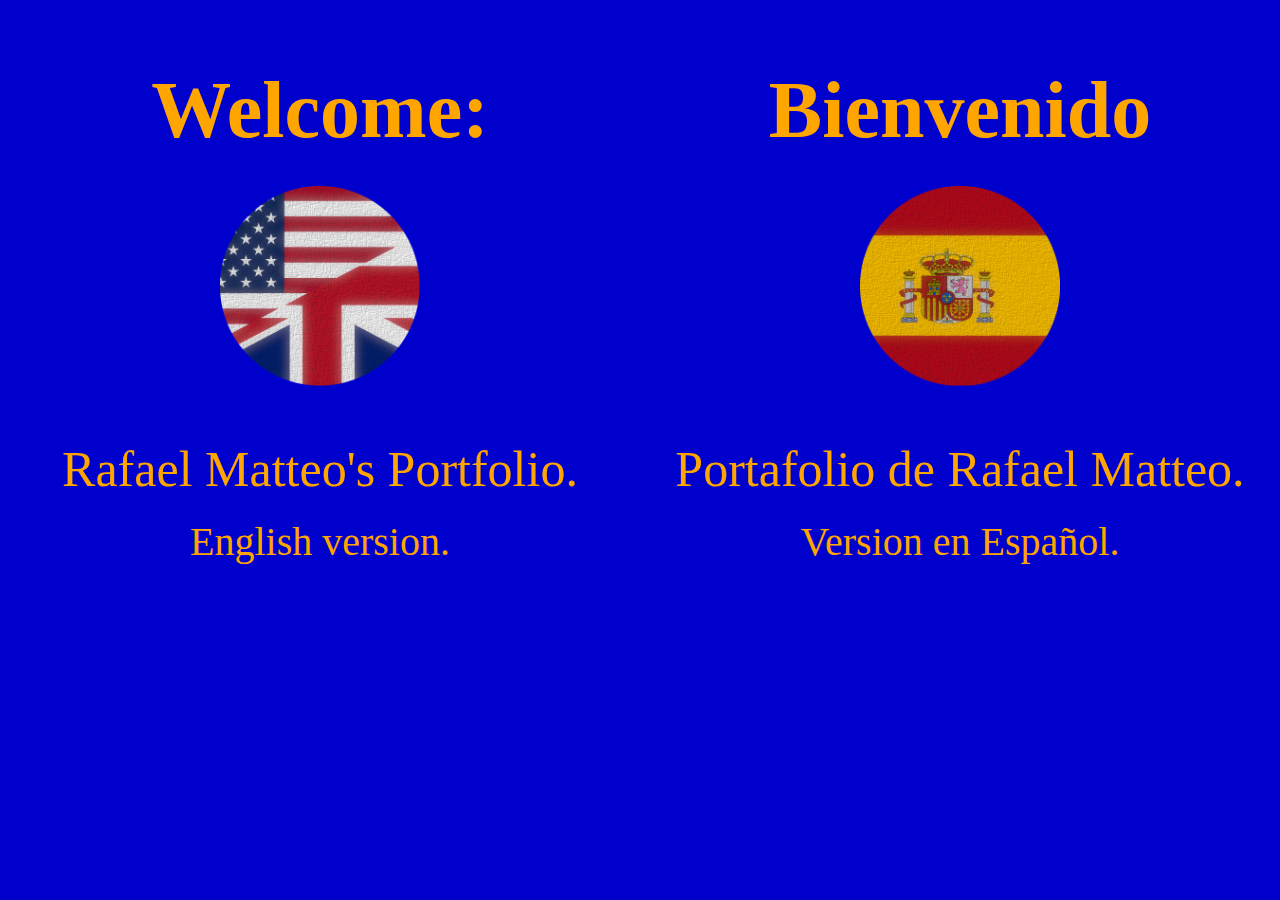
<file: index.html>
<!DOCTYPE HTML>
<html lang="eng">
    <head>
        <meta charset="UTF-8">
        <meta name="viewport" content="width=device-width, initial-scale=1.0">
        <title>
            Rafael Matteo Mourigan Portfolio.
        </title>
        <script src="./javascript/scripts.js"></script>
        <link rel="stylesheet" type="text/css" href="./css/styles.css">
    </head>
  
    <body>
        <div class="container">
            <!-- English version-->
            <div class="column">
                <a href="#" class="btn" onclick="cargarOtraPagina('./folder_english/index.html')">
                    <p id="title">
                        Welcome:
                    </p>
                    <img id="image" src="./images/english.png" alt="United Kingdom and United States flags">
                    <p id="name">
                        Rafael Matteo's Portfolio.
                    </p>
                    <p id="text">
                        English version.
                    </p>
                </a>
            </div>

            <!-- Spanish version-->
            <div class="column">
                <a href="#" class="btn" onclick="cargarOtraPagina('./folder_spanish/index.html')">
                    <p id="title">
                        Bienvenido
                    </p>
                    <img id="image" src="./images/spanish.png" alt="Bandera de España">
                    <p id="name">
                        Portafolio de Rafael Matteo.
                    </p>
                    <p id="text">
                        Version en Español.
                    </p>
                </a>
            </div>
        </div>
    </body>
</html>
</file>
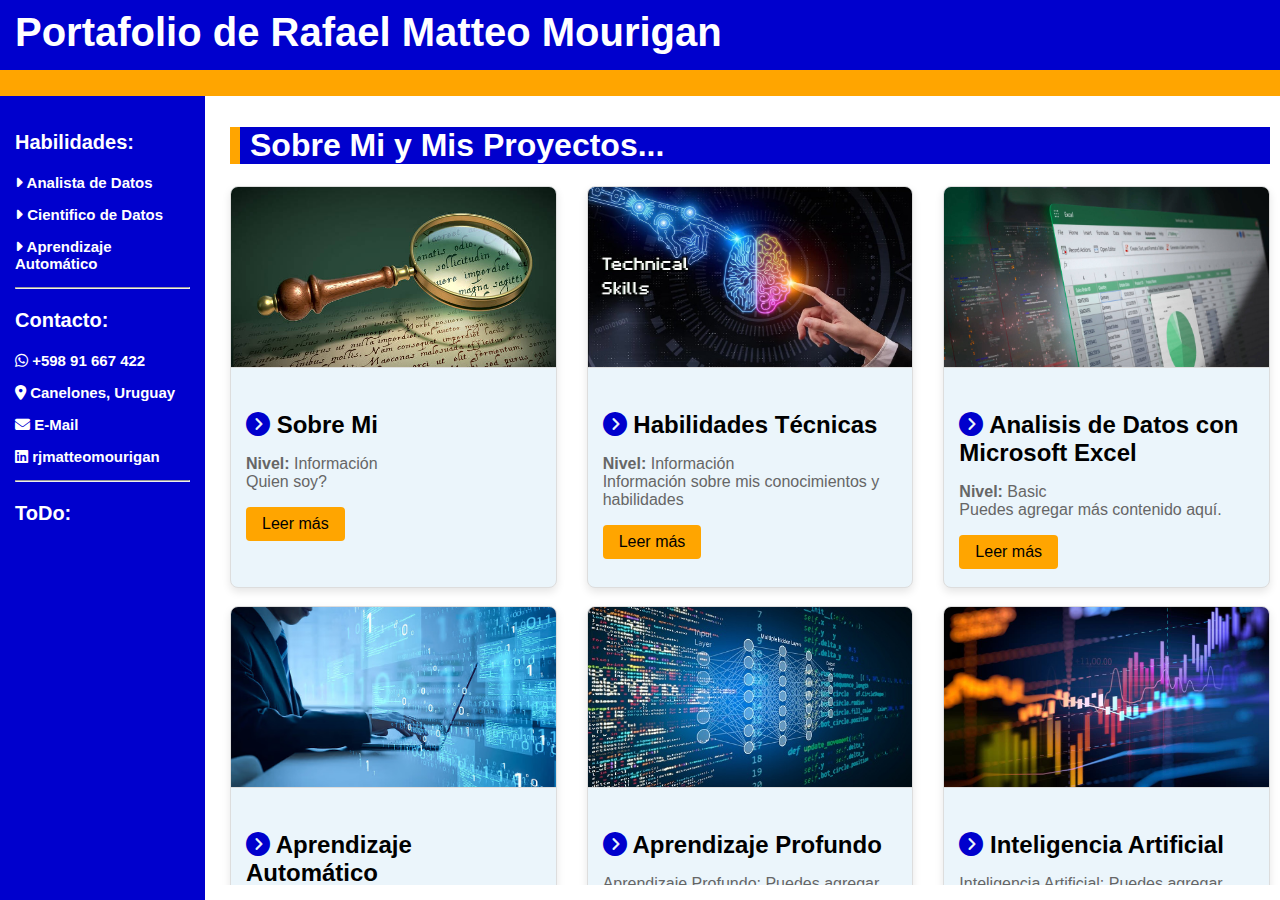
<file: folder_spanish/index.html>
<!DOCTYPE HTML>
<html lang="eng">
  <head>
    <meta charset="UTF-8">
    <meta name="viewport" content="width=device-width, initial-scale=1.0">
    <title>
      Rafael Matteo Mourigan Portfolio.
    </title>
    <script src="../javascript/scripts_inside.js"></script>
    <link rel="stylesheet" type="text/css" href="../css/styles_inside.css">
    <link href="../icons/css/all.min.css" rel="stylesheet">
    <link href="../icons/css/fontawesome.min.css" rel="stylesheet">
    <!-- <link rel="icon"  type="image/png" href="./icons/wp.png"> -->
  </head>
  
  <body onload="cargarOtraPagina('principal.html')">

    <header id="header">
        Portafolio de Rafael Matteo Mourigan
    </header>
    
    <nav id="nav"></nav>

    <aside id="aside">

      <!-- Skills Section -->

      <p id="titulo-aside"> Habilidades: </p>
      
      <p id="p-aside">
        <i class="fa-solid fa-caret-right"></i> Analista de Datos
      </p>
      <p id="p-aside">
        <i class="fa-solid fa-caret-right"></i> Cientifico de Datos
      </p>
      <p id="p-aside">
        <i class="fa-solid fa-caret-right"></i> Aprendizaje Automático
      </p>

      <hr> <!-- Section Separator -->

      <!-- Contact Section -->

      <p id="titulo-aside"> Contacto: </p>
      
      <p id="p-aside">
        <i class="fa-brands fa-whatsapp"></i> +598 91 667 422
      </p>

      <p id="p-aside">
        <i class="fa-solid fa-location-dot"></i> Canelones, Uruguay
      </p>

      <p id="p-aside">
        <i class="fa-solid fa-envelope"></i> E-Mail
      </p>

      <p id="p-aside">
        <i class="fa-brands fa-linkedin"></i> rjmatteomourigan
      </p>

      <hr> <!-- Section Separator -->

      <!-- TODO Section -->

      <p id="titulo-aside"> ToDo: </p>
      
    </aside>

    <main id="main"></main>

  </body>
</html>
</file>
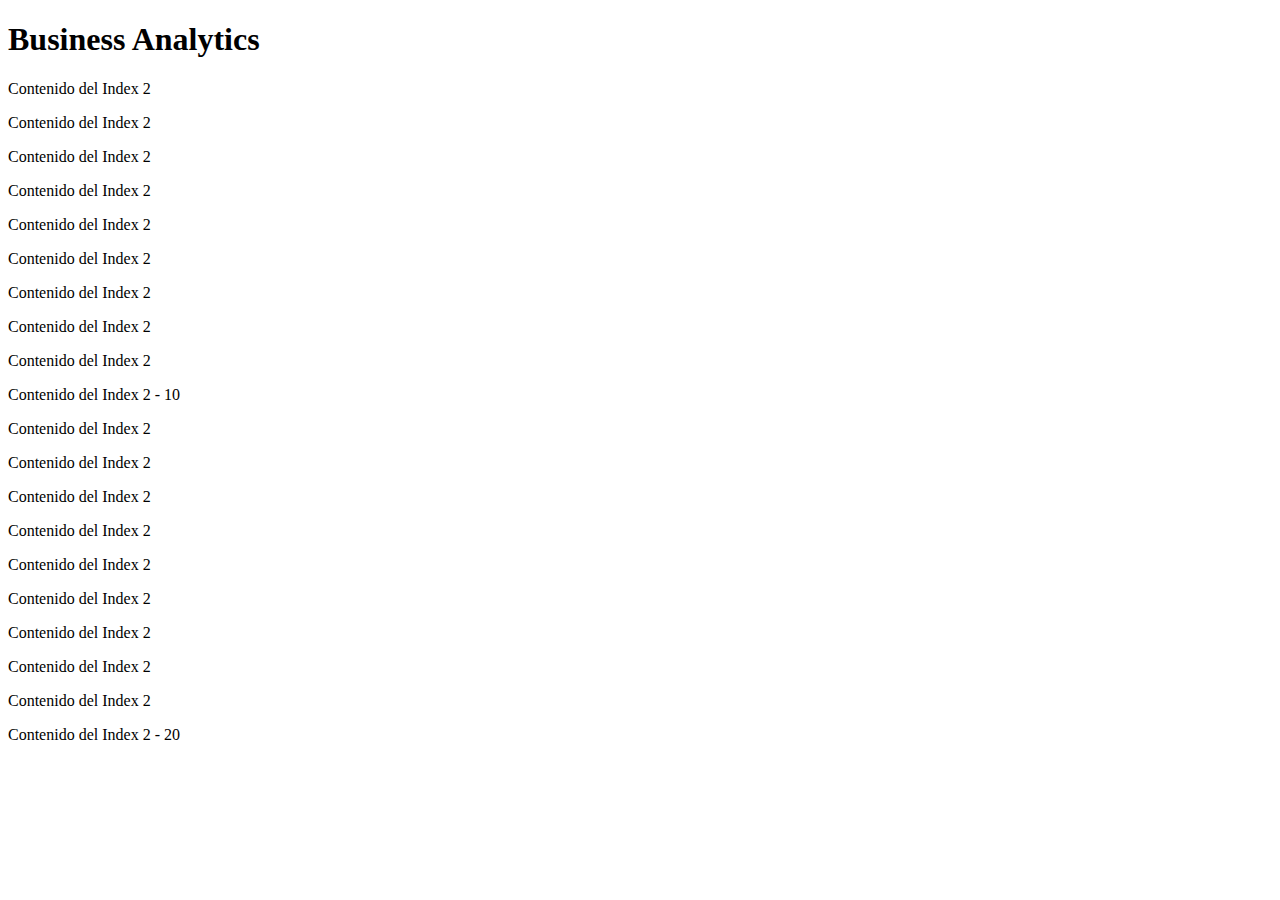
<file: business_analytics.html>
<!DOCTYPE html>
<html lang="es">
    <head>
        <meta charset="UTF-8">
        <meta name="viewport" content="width=device-width, initial-scale=1.0">
        <title> </title>

    </head>
    <body>
      <h1>Business Analytics</h1>
      
        <p>Contenido del Index 2</p>
        <p>Contenido del Index 2</p>
        <p>Contenido del Index 2</p>
        <p>Contenido del Index 2</p>
        <p>Contenido del Index 2</p>
        <p>Contenido del Index 2</p>
        <p>Contenido del Index 2</p>
        <p>Contenido del Index 2</p>
        <p>Contenido del Index 2</p>
        <p>Contenido del Index 2 - 10</p>
        <p>Contenido del Index 2</p>
        <p>Contenido del Index 2</p>
        <p>Contenido del Index 2</p>
        <p>Contenido del Index 2</p>
        <p>Contenido del Index 2</p>
        <p>Contenido del Index 2</p>
        <p>Contenido del Index 2</p>
        <p>Contenido del Index 2</p>
        <p>Contenido del Index 2</p>
        <p>Contenido del Index 2 - 20</p>

    </body>
</html>
</file>
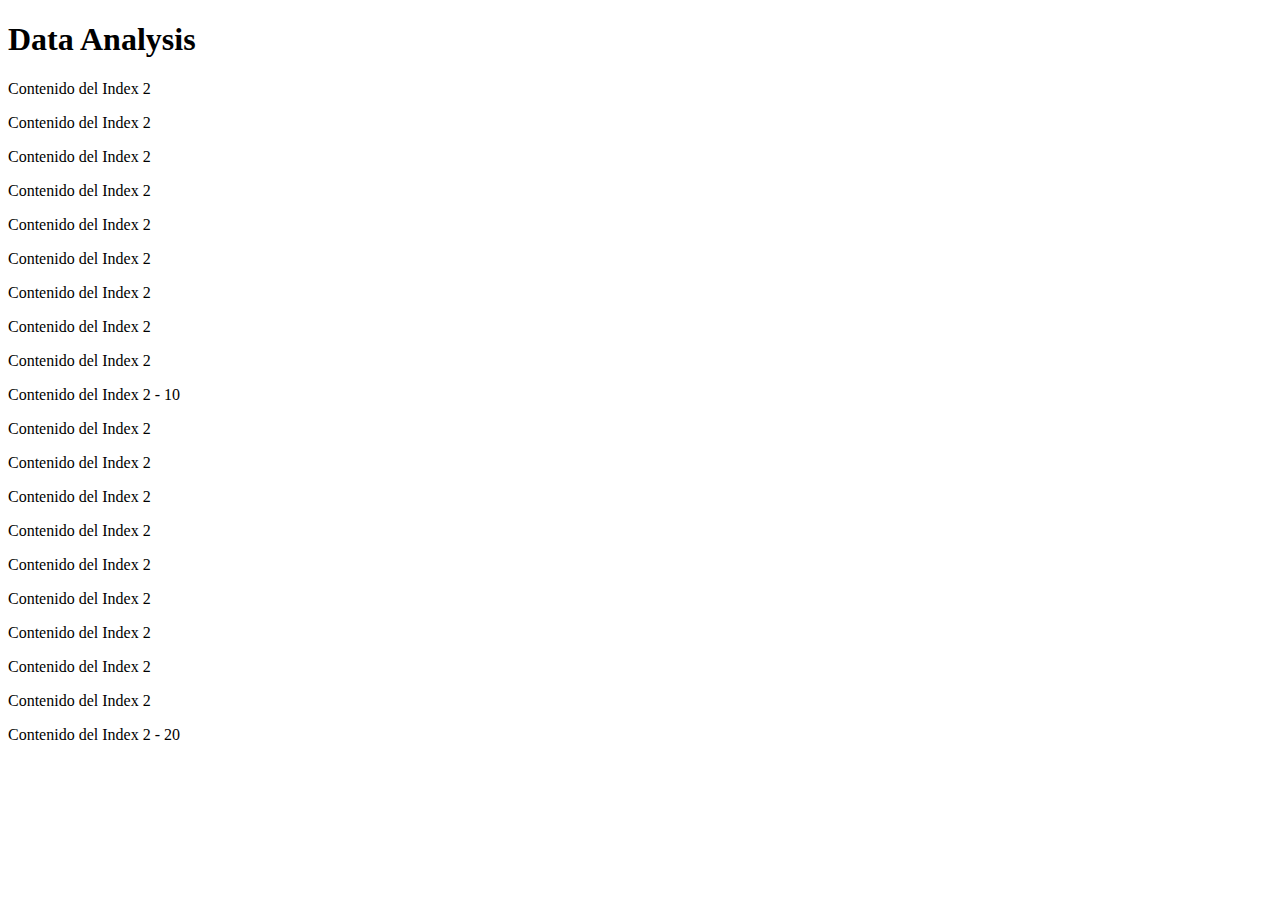
<file: data_analysis.html>
<!DOCTYPE html>
<html lang="es">
    <head>
        <meta charset="UTF-8">
        <meta name="viewport" content="width=device-width, initial-scale=1.0">
        <title> </title>

    </head>
    <body>
      <h1>Data Analysis</h1>
      
        <p>Contenido del Index 2</p>
        <p>Contenido del Index 2</p>
        <p>Contenido del Index 2</p>
        <p>Contenido del Index 2</p>
        <p>Contenido del Index 2</p>
        <p>Contenido del Index 2</p>
        <p>Contenido del Index 2</p>
        <p>Contenido del Index 2</p>
        <p>Contenido del Index 2</p>
        <p>Contenido del Index 2 - 10</p>
        <p>Contenido del Index 2</p>
        <p>Contenido del Index 2</p>
        <p>Contenido del Index 2</p>
        <p>Contenido del Index 2</p>
        <p>Contenido del Index 2</p>
        <p>Contenido del Index 2</p>
        <p>Contenido del Index 2</p>
        <p>Contenido del Index 2</p>
        <p>Contenido del Index 2</p>
        <p>Contenido del Index 2 - 20</p>

    </body>
</html>
</file>
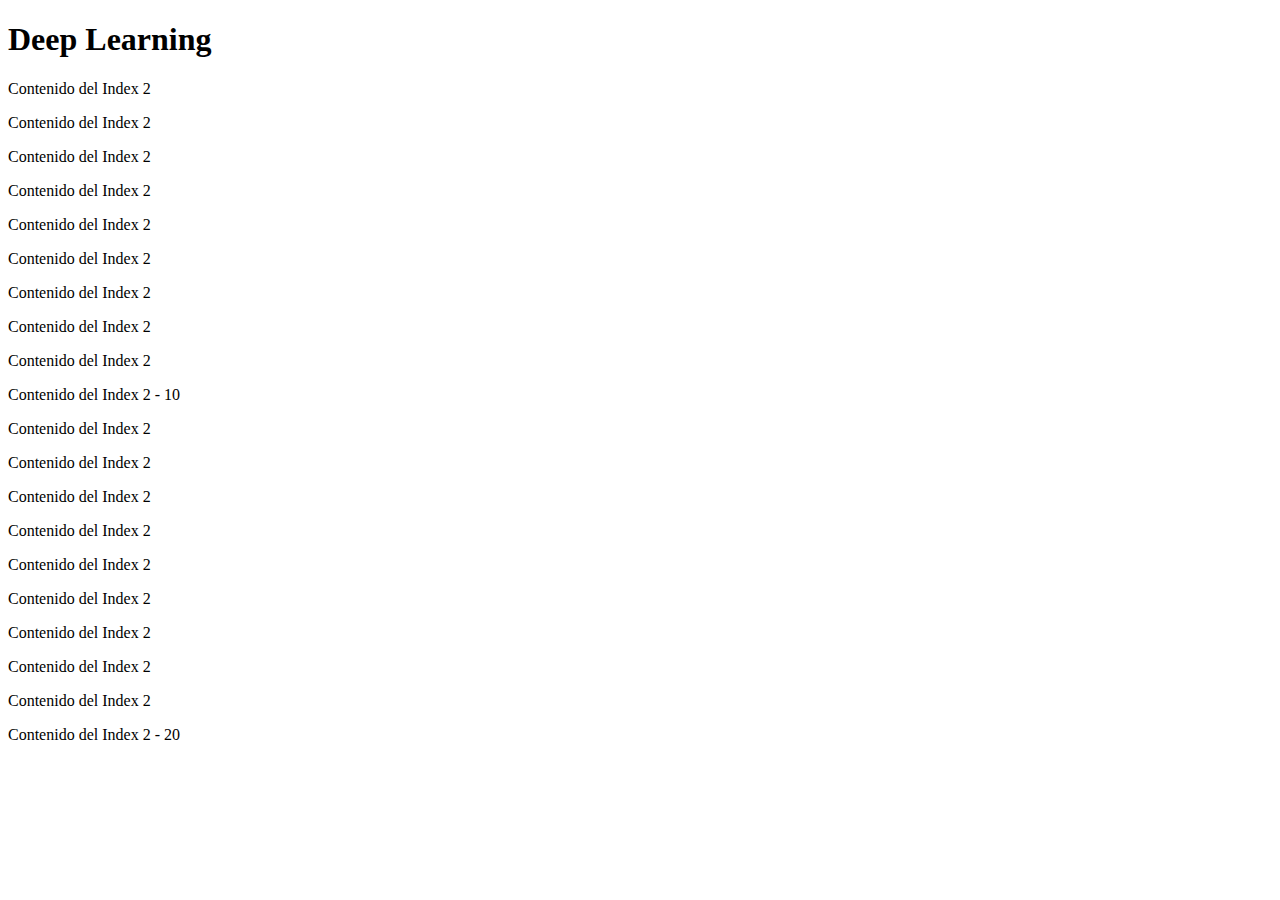
<file: deep_learning.html>
<!DOCTYPE html>
<html lang="es">
    <head>
        <meta charset="UTF-8">
        <meta name="viewport" content="width=device-width, initial-scale=1.0">
        <title> </title>

    </head>
    <body>
      <h1>Deep Learning</h1>
      
        <p>Contenido del Index 2</p>
        <p>Contenido del Index 2</p>
        <p>Contenido del Index 2</p>
        <p>Contenido del Index 2</p>
        <p>Contenido del Index 2</p>
        <p>Contenido del Index 2</p>
        <p>Contenido del Index 2</p>
        <p>Contenido del Index 2</p>
        <p>Contenido del Index 2</p>
        <p>Contenido del Index 2 - 10</p>
        <p>Contenido del Index 2</p>
        <p>Contenido del Index 2</p>
        <p>Contenido del Index 2</p>
        <p>Contenido del Index 2</p>
        <p>Contenido del Index 2</p>
        <p>Contenido del Index 2</p>
        <p>Contenido del Index 2</p>
        <p>Contenido del Index 2</p>
        <p>Contenido del Index 2</p>
        <p>Contenido del Index 2 - 20</p>

    </body>
</html>
</file>
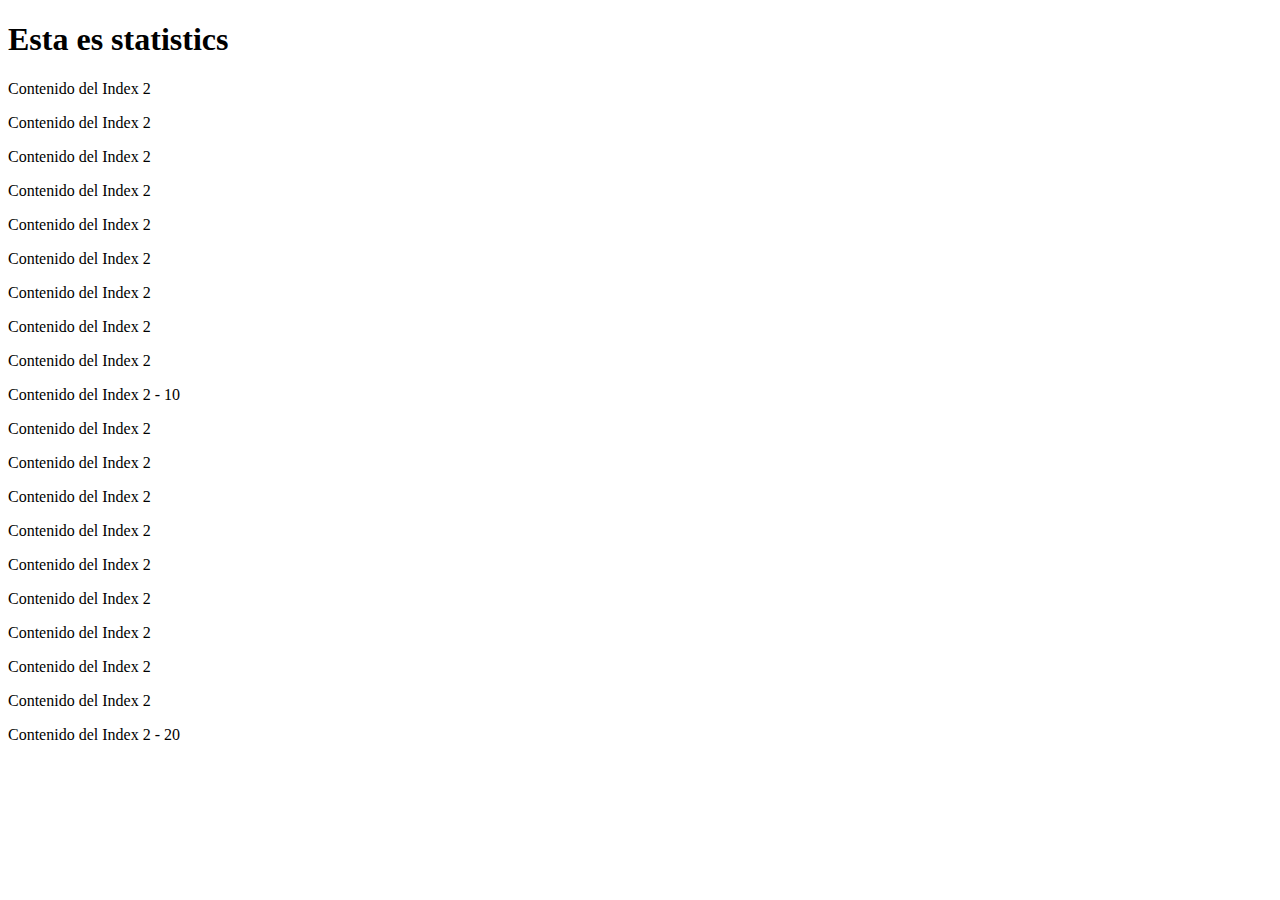
<file: statistics.html>
<!DOCTYPE html>
<html lang="es">
    <head>
        <meta charset="UTF-8">
        <meta name="viewport" content="width=device-width, initial-scale=1.0">
        <title> </title>

    </head>
    <body>
      <h1>Esta es statistics</h1>
        <p>Contenido del Index 2</p>
        <p>Contenido del Index 2</p>
        <p>Contenido del Index 2</p>
        <p>Contenido del Index 2</p>
        <p>Contenido del Index 2</p>
        <p>Contenido del Index 2</p>
        <p>Contenido del Index 2</p>
        <p>Contenido del Index 2</p>
        <p>Contenido del Index 2</p>
        <p>Contenido del Index 2 - 10</p>
        <p>Contenido del Index 2</p>
        <p>Contenido del Index 2</p>
        <p>Contenido del Index 2</p>
        <p>Contenido del Index 2</p>
        <p>Contenido del Index 2</p>
        <p>Contenido del Index 2</p>
        <p>Contenido del Index 2</p>
        <p>Contenido del Index 2</p>
        <p>Contenido del Index 2</p>
        <p>Contenido del Index 2 - 20</p>

    </body>
</html>
</file>
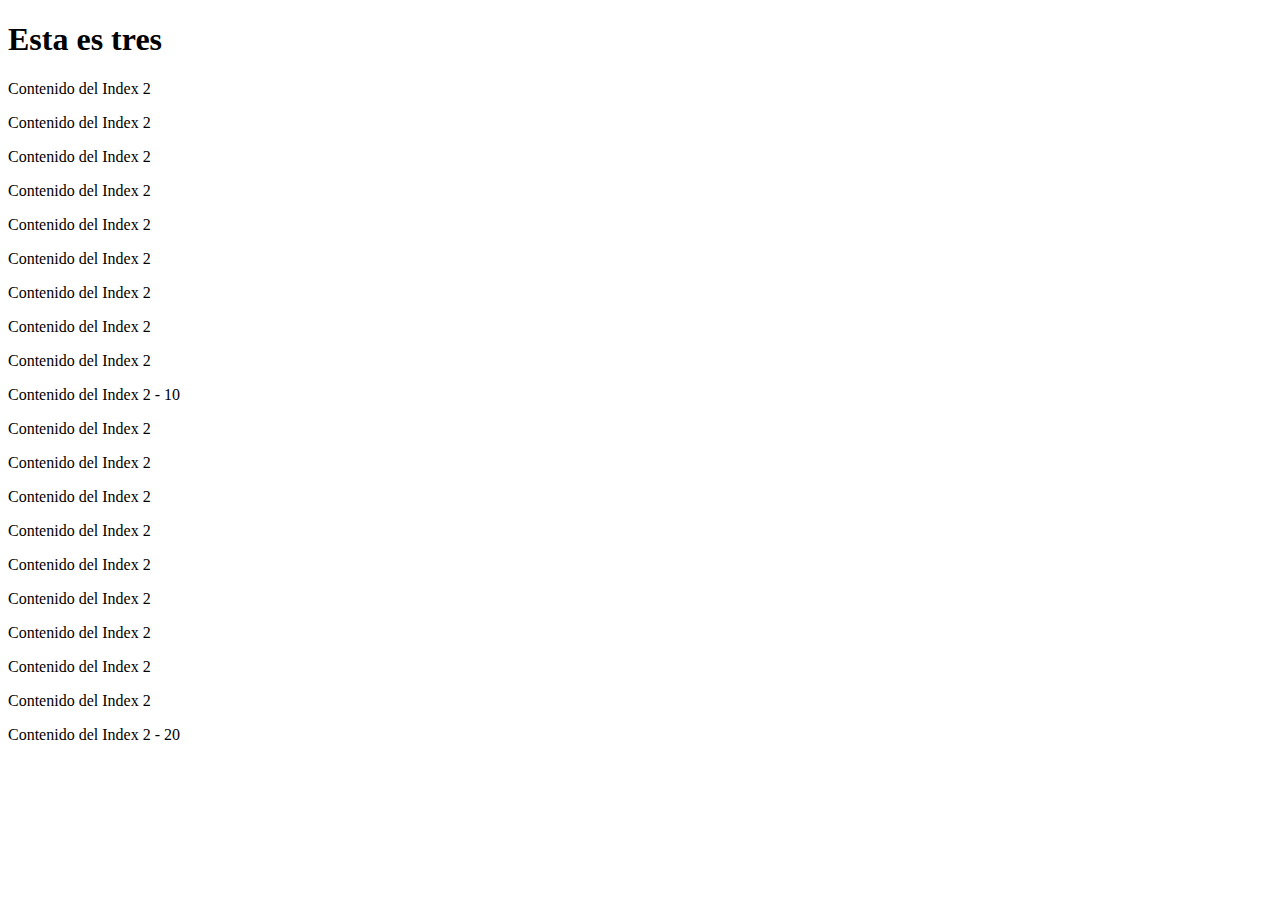
<file: tres.html>
<!DOCTYPE html>
<html lang="es">
    <head>
        <meta charset="UTF-8">
        <meta name="viewport" content="width=device-width, initial-scale=1.0">
        <title> </title>

    </head>
    <body>
      <h1>Esta es tres</h1>
        <p>Contenido del Index 2</p>
        <p>Contenido del Index 2</p>
        <p>Contenido del Index 2</p>
        <p>Contenido del Index 2</p>
        <p>Contenido del Index 2</p>
        <p>Contenido del Index 2</p>
        <p>Contenido del Index 2</p>
        <p>Contenido del Index 2</p>
        <p>Contenido del Index 2</p>
        <p>Contenido del Index 2 - 10</p>
        <p>Contenido del Index 2</p>
        <p>Contenido del Index 2</p>
        <p>Contenido del Index 2</p>
        <p>Contenido del Index 2</p>
        <p>Contenido del Index 2</p>
        <p>Contenido del Index 2</p>
        <p>Contenido del Index 2</p>
        <p>Contenido del Index 2</p>
        <p>Contenido del Index 2</p>
        <p>Contenido del Index 2 - 20</p>

    </body>
</html>
</file>
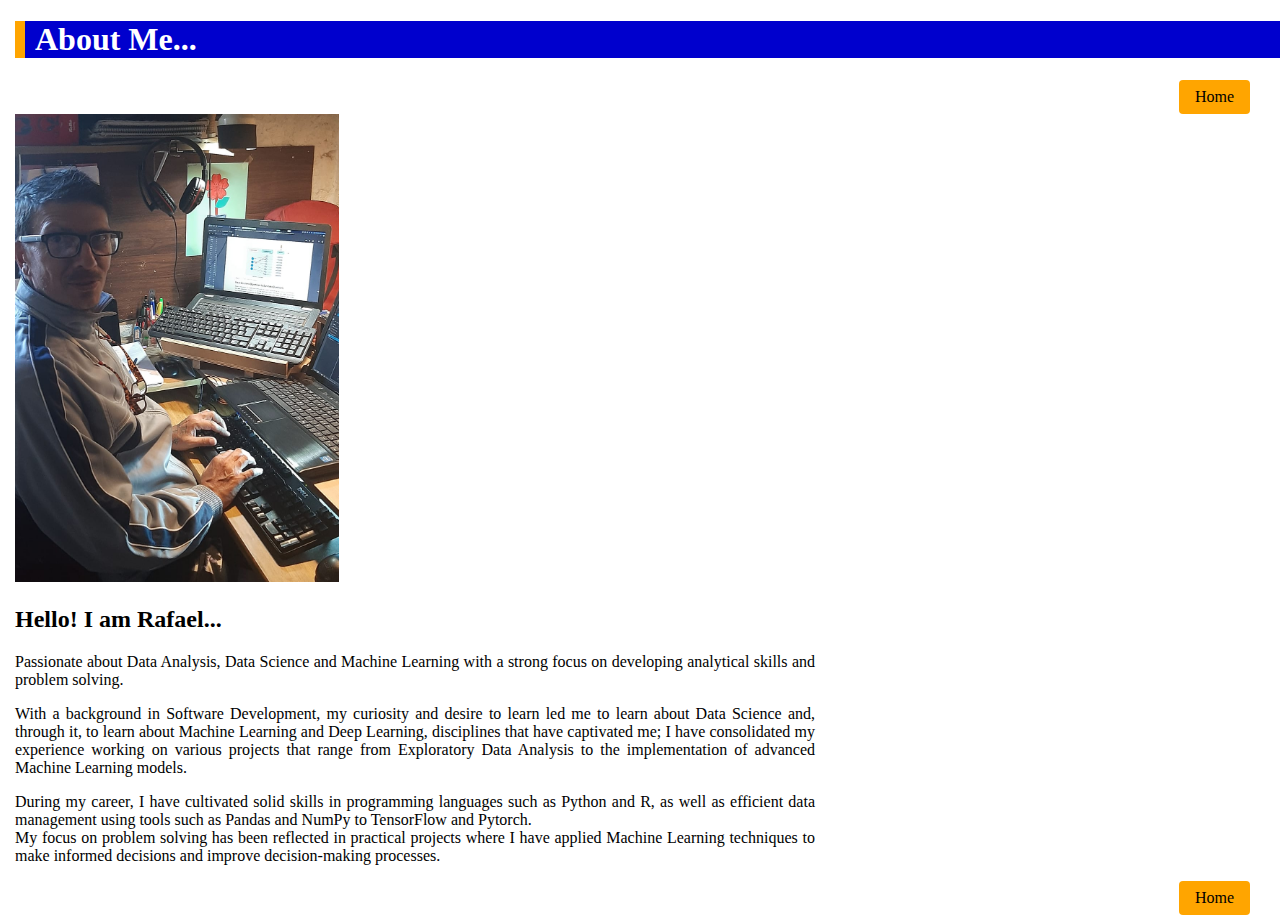
<file: folder_english/about_me.html>
<!DOCTYPE html>
<html lang="es">
    <head>
        <meta charset="UTF-8">
        <meta name="viewport" content="width=device-width, initial-scale=1.0">
        <title> About Me... </title>
        <link rel="stylesheet" type="text/css" href="../css/styles_content.css">
    </head>
    <body>
        <div id="titulo">
            <h1 id="h1"> About Me... </h1>
        </div>

        <div class="div_vvr">
            <a href="#" class="btn_vvr" onclick="cargarOtraPagina('principal.html')"> Home </a>
        </div>
      
        <img id="foto" src="../images/user.jpg" alt=" ">

        <div id="contenido">
            
            <h2 id="subtitulo">
                Hello! I am Rafael...
            </h2>
            <p>
                Passionate about Data Analysis, Data Science and Machine Learning with a strong focus on developing 
                analytical skills and problem solving.
            </p>
            <p>
                With a background in Software Development, my curiosity and desire to learn led me to learn 
                about Data Science and, through it, to learn about Machine Learning and Deep Learning, 
                disciplines that have captivated me; I have consolidated my experience working on various 
                projects that range from Exploratory Data Analysis to the implementation of advanced Machine 
                Learning models.
            </p>

            <p>
                During my career, I have cultivated solid skills in programming languages such as Python and 
                R, as well as efficient data management using tools such as Pandas and NumPy to TensorFlow 
                and Pytorch. <br>
                My focus on problem solving has been reflected in practical projects where I have applied 
                Machine Learning techniques to make informed decisions and improve decision-making processes.
            </p>

        </div>
            
        <div class="div_vvr">
            <a href="#" class="btn_vvr" onclick="cargarOtraPagina('principal.html')"> Home </a>
        </div>

    </body>
</html>
</file>
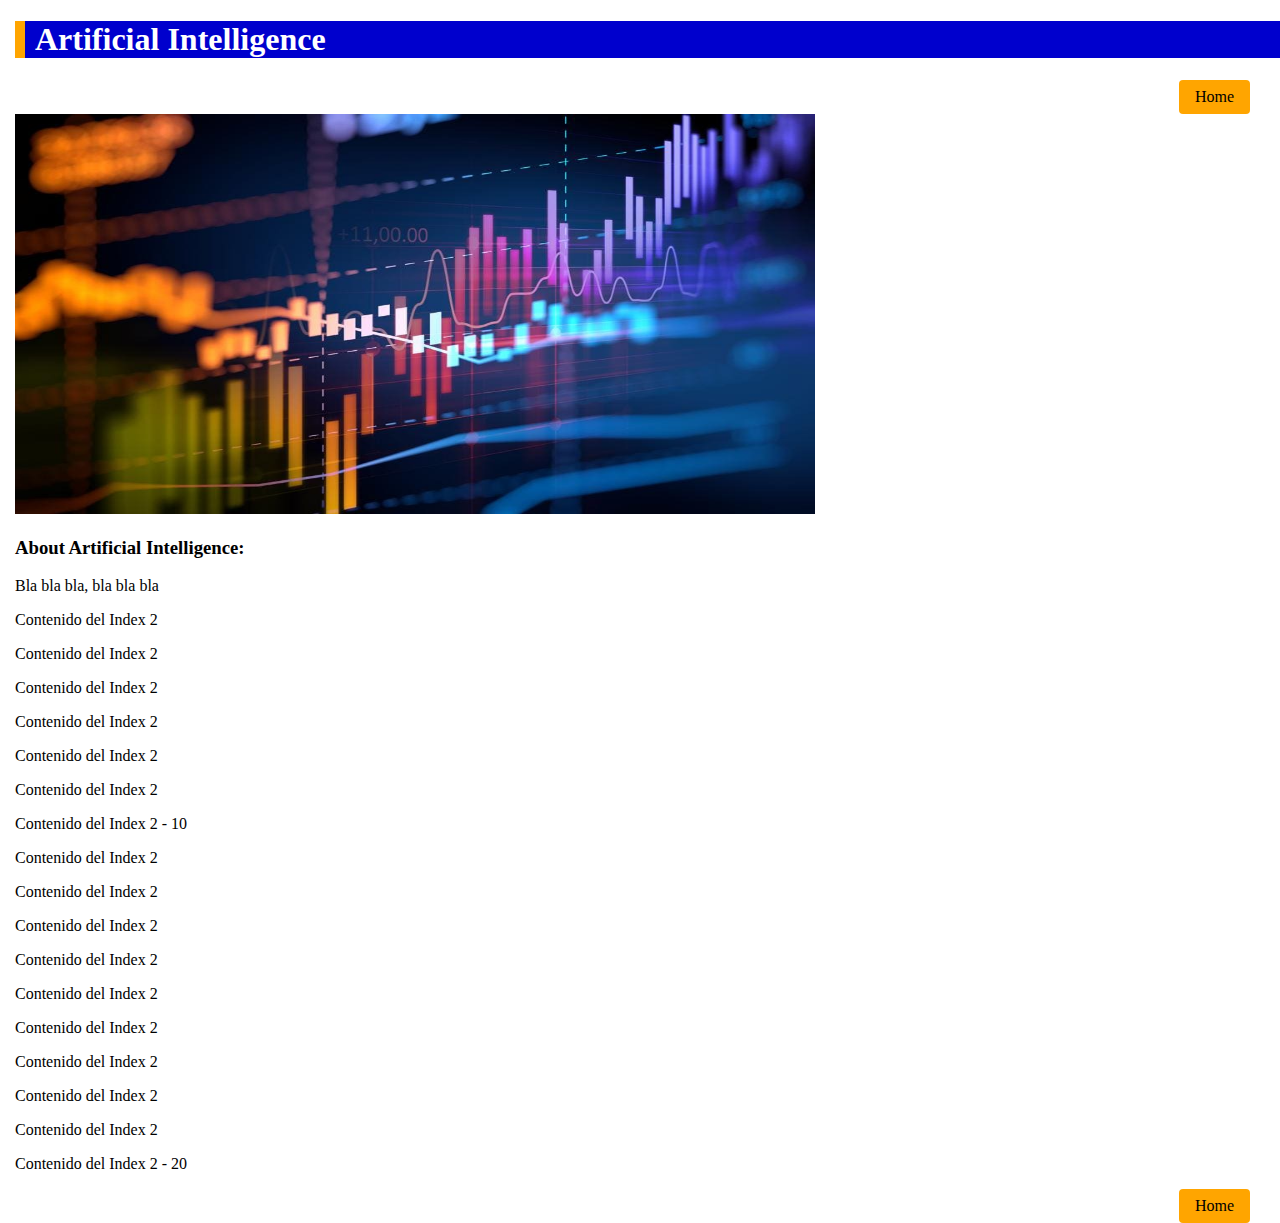
<file: folder_english/artificial_intelligence.html>
<!DOCTYPE html>
<html lang="es">
    <head>
        <meta charset="UTF-8">
        <meta name="viewport" content="width=device-width, initial-scale=1.0">
        <title> Artificial Intelligence </title>
        <link rel="stylesheet" type="text/css" href="../css/styles_content.css">
    </head>
    <body>
        <div id="titulo">
            <h1 id="h1"> Artificial Intelligence </h1>
        </div>

        <div class="div_vvr">
            <a href="#" class="btn_vvr" onclick="cargarOtraPagina('principal.html')"> Home </a>
        </div>
      
        <img src="../images/stats.jpg" alt="Imagen de la tarjeta 2">

        <div id="contenido">
            
            <h3 id="subtitulo">
                About Artificial Intelligence:
            </h3>
            <p>Bla bla bla, bla bla bla</p>
            <p>Contenido del Index 2</p>
            <p>Contenido del Index 2</p>
            <p>Contenido del Index 2</p>
            <p>Contenido del Index 2</p>
            <p>Contenido del Index 2</p>
            <p>Contenido del Index 2</p>
            <p>Contenido del Index 2 - 10</p>
            <p>Contenido del Index 2</p>
            <p>Contenido del Index 2</p>
            <p>Contenido del Index 2</p>
            <p>Contenido del Index 2</p>
            <p>Contenido del Index 2</p>
            <p>Contenido del Index 2</p>
            <p>Contenido del Index 2</p>
            <p>Contenido del Index 2</p>
            <p>Contenido del Index 2</p>
            <p>Contenido del Index 2 - 20</p>

        </div>

        <div class="div_vvr">
            <a href="#" class="btn_vvr" onclick="cargarOtraPagina('principal.html')"> Home </a>
        </div>

    </body>
</html>
</file>
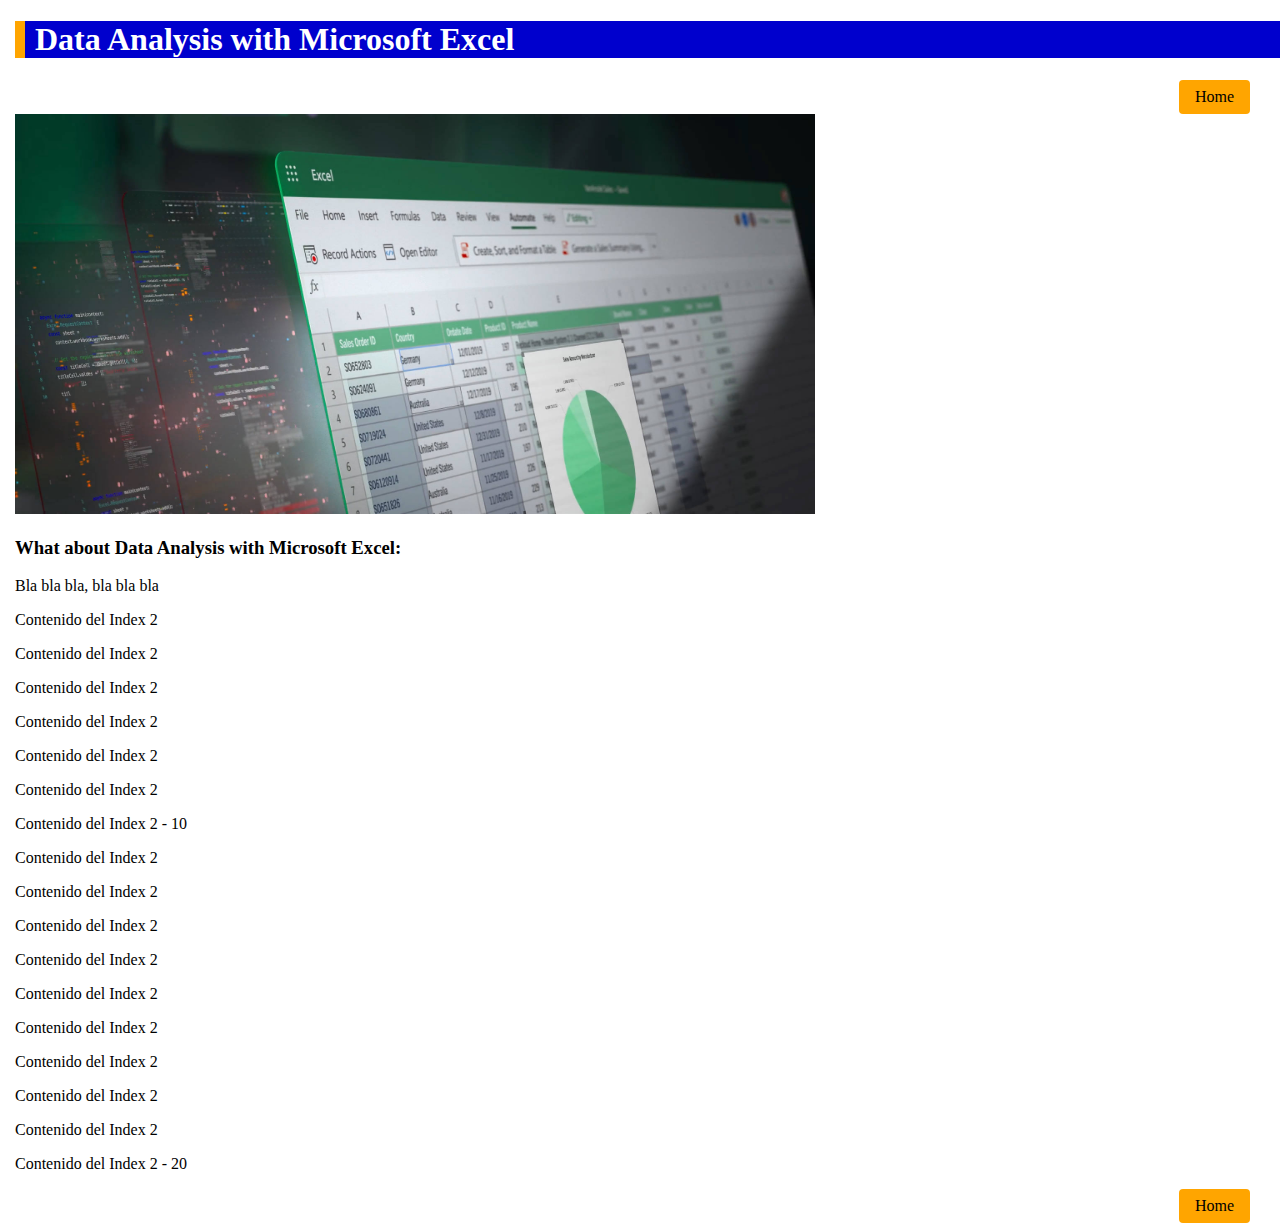
<file: folder_english/data_analysis_excel.html>
<!DOCTYPE html>
<html lang="en">
    <head>
        <meta charset="UTF-8">
        <meta name="viewport" content="width=device-width, initial-scale=1.0">
        <title> Data Analysis with Microsoft Excel </title>
        <link rel="stylesheet" type="text/css" href="../css/styles_content.css">
    </head>
    <body>
        <div id="titulo">
            <h1 id="h1"> Data Analysis with Microsoft Excel </h1>
        </div>

        <div class="div_vvr">
            <a href="#" class="btn_vvr" onclick="cargarOtraPagina('principal.html')">Home</a>
        </div>
      
        <img src="../images/data_analysis_excel.jpg" alt="Imagen de la tarjeta 2">

        <div id="contenido">
            
            <h3 id="subtitulo">
                What about Data Analysis with Microsoft Excel:
            </h3>
            <p>Bla bla bla, bla bla bla</p>
            <p>Contenido del Index 2</p>
            <p>Contenido del Index 2</p>
            <p>Contenido del Index 2</p>
            <p>Contenido del Index 2</p>
            <p>Contenido del Index 2</p>
            <p>Contenido del Index 2</p>
            <p>Contenido del Index 2 - 10</p>
            <p>Contenido del Index 2</p>
            <p>Contenido del Index 2</p>
            <p>Contenido del Index 2</p>
            <p>Contenido del Index 2</p>
            <p>Contenido del Index 2</p>
            <p>Contenido del Index 2</p>
            <p>Contenido del Index 2</p>
            <p>Contenido del Index 2</p>
            <p>Contenido del Index 2</p>
            <p>Contenido del Index 2 - 20</p>

        </div>

        <div class="div_vvr">
            <a href="#" class="btn_vvr" onclick="cargarOtraPagina('principal.html')">Home</a>
        </div>

    </body>
</html>
</file>
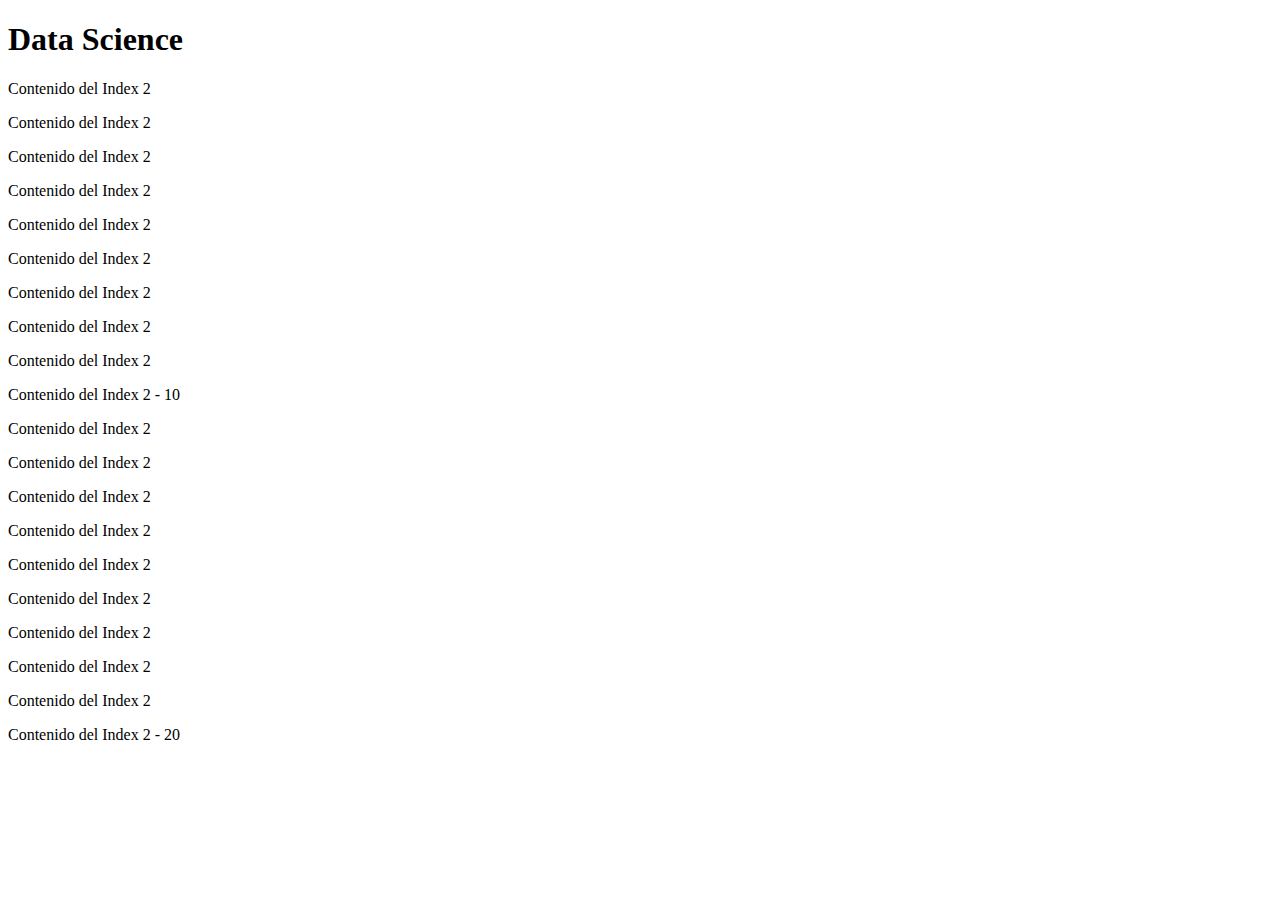
<file: folder_english/data_science.html>
<!DOCTYPE html>
<html lang="es">
    <head>
        <meta charset="UTF-8">
        <meta name="viewport" content="width=device-width, initial-scale=1.0">
        <title>Data Science </title>

    </head>
    <body>
      <h1>Data Science</h1>
      
        <p>Contenido del Index 2</p>
        <p>Contenido del Index 2</p>
        <p>Contenido del Index 2</p>
        <p>Contenido del Index 2</p>
        <p>Contenido del Index 2</p>
        <p>Contenido del Index 2</p>
        <p>Contenido del Index 2</p>
        <p>Contenido del Index 2</p>
        <p>Contenido del Index 2</p>
        <p>Contenido del Index 2 - 10</p>
        <p>Contenido del Index 2</p>
        <p>Contenido del Index 2</p>
        <p>Contenido del Index 2</p>
        <p>Contenido del Index 2</p>
        <p>Contenido del Index 2</p>
        <p>Contenido del Index 2</p>
        <p>Contenido del Index 2</p>
        <p>Contenido del Index 2</p>
        <p>Contenido del Index 2</p>
        <p>Contenido del Index 2 - 20</p>

    </body>
</html>
</file>
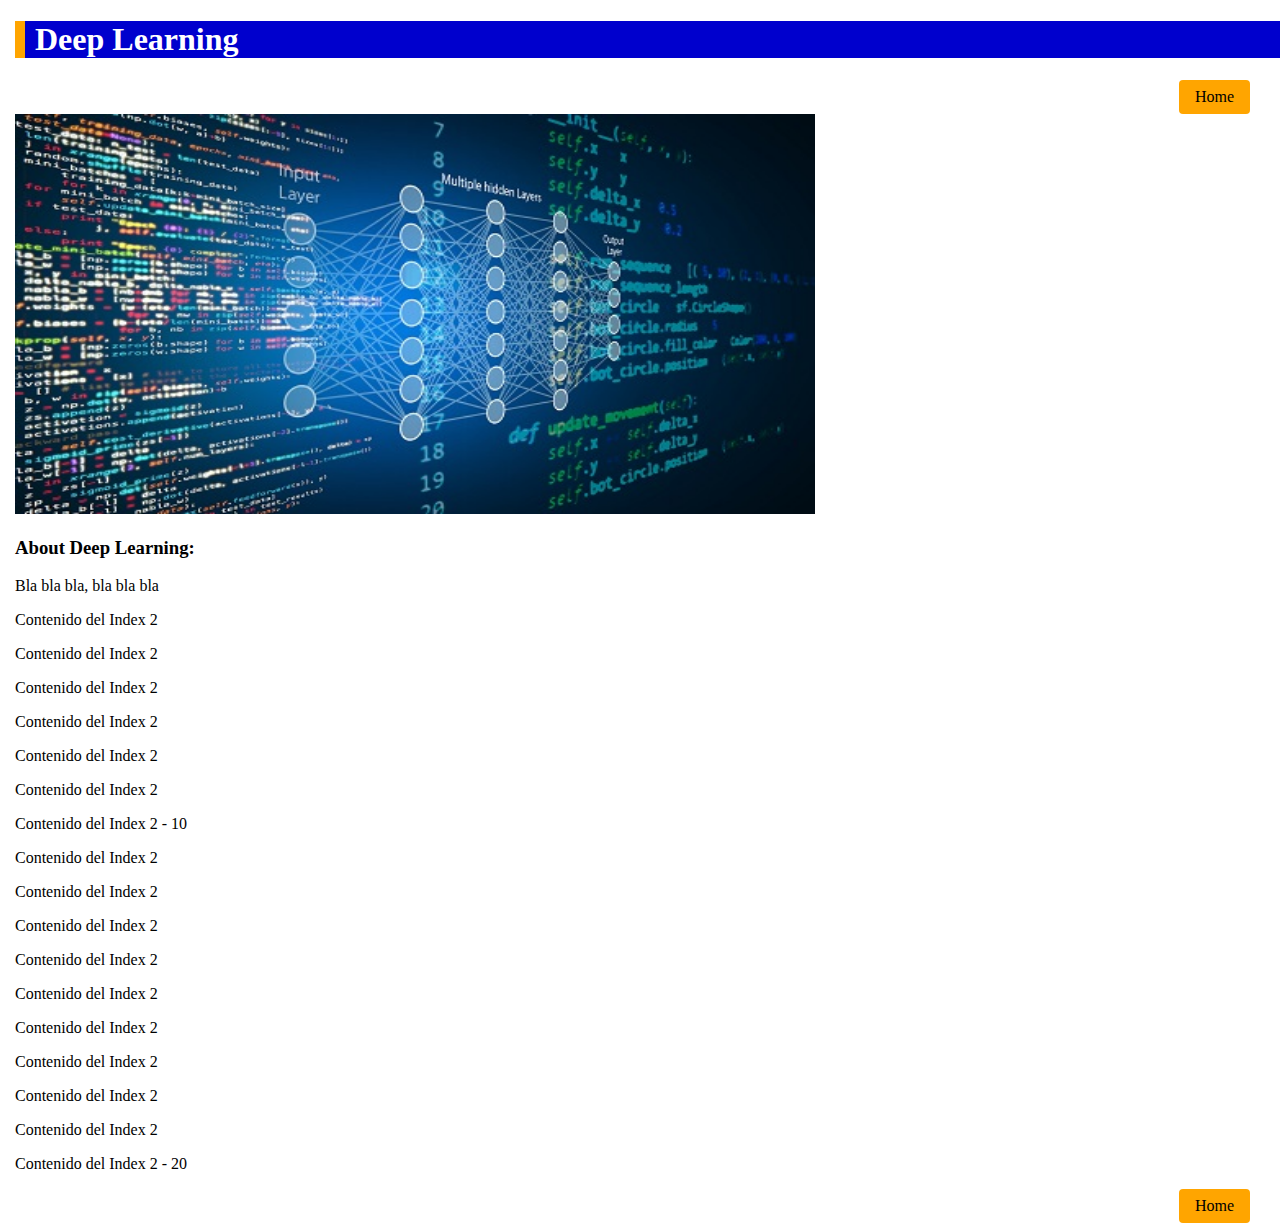
<file: folder_english/deep_learning.html>
<!DOCTYPE html>
<html lang="es">
    <head>
        <meta charset="UTF-8">
        <meta name="viewport" content="width=device-width, initial-scale=1.0">
        <title> Deep Learning </title>
        <link rel="stylesheet" type="text/css" href="../css/styles_content.css">
    </head>
    <body>
        <div id="titulo">
            <h1 id="h1"> Deep Learning </h1>
        </div>

        <div class="div_vvr">
            <a href="#" class="btn_vvr" onclick="cargarOtraPagina('principal.html')"> Home </a>
        </div>
      
        <img src="../images/deep_learn.jpg" alt="Imagen de la tarjeta 2">

        <div id="contenido">
            
            <h3 id="subtitulo">
                About Deep Learning:
            </h3>
            <p>Bla bla bla, bla bla bla</p>
            <p>Contenido del Index 2</p>
            <p>Contenido del Index 2</p>
            <p>Contenido del Index 2</p>
            <p>Contenido del Index 2</p>
            <p>Contenido del Index 2</p>
            <p>Contenido del Index 2</p>
            <p>Contenido del Index 2 - 10</p>
            <p>Contenido del Index 2</p>
            <p>Contenido del Index 2</p>
            <p>Contenido del Index 2</p>
            <p>Contenido del Index 2</p>
            <p>Contenido del Index 2</p>
            <p>Contenido del Index 2</p>
            <p>Contenido del Index 2</p>
            <p>Contenido del Index 2</p>
            <p>Contenido del Index 2</p>
            <p>Contenido del Index 2 - 20</p>

        </div>

        <div class="div_vvr">
            <a href="#" class="btn_vvr" onclick="cargarOtraPagina('principal.html')"> Home </a>
        </div>

    </body>
</html>
</file>
<file: css/styles.css>
body, html {
    margin: 0;
    padding: 0;
    height: 100%;
}

a{
    color: #ffa500;
    text-decoration: none;
}

.container {
    display: flex;
    width: 100%;
    height: 100vh;
}

.column {
    flex: 1;
    text-align: center;
}


.column:nth-child(1) {
    background-color: #0000cd;
}

.column:nth-child(2) {
    background-color: #0000cd;
}

#title{
    color: #ffa500;
    font-family:cursive;
    font-size: 80px;
    font-weight: bold;
    padding: 0%;
    margin-bottom: 30px;
    margin-top: 65px;
}

#image{
    width: 200px;
    height: 200px;
}

#name{
    color: #ffa500;
    font-family:cursive;
    font-size: 50px;
    margin-bottom: 20px;
}

#text{
    color: #ffa500;
    font-family:cursive;
    font-size: 40px;
    margin-top: 20px;
}
</file>
<file: css/styles_inside.css>
body {
	  margin: 0;
	  display: grid;
	  grid-template-columns: auto 1fr; /* Dos columnas: una para aside y otra para main */
	  grid-template-rows: auto auto 1fr; /* Tres filas: una para el header otra para el main y para aside y main */
	  height: 100vh; /* Ajusta la altura de la pantalla completa si es necesario */
  }

  header {
	  grid-column: 1 / -1; /* El header ocupa todas las columnas */
	  height: 50px;
	  background-color: #0000cd;
	  font-family: Arial, Helvetica, sans-serif;
	  font-size: 40px;
	  font-weight: bold;
	  color: white;
	  padding: 10px 10px 10px 15px;
  }

  nav {
	  grid-column: 1 / -1; /* El nav ocupa todas las columnas */
	  height: 20px;
	  padding: 3px 3px 3px 15px;
	  background-color: #ffa500;
	  text-decoration: none;
	  font-size: 15px;
	  font-family: Arial, Helvetica, sans-serif;
	  font-weight: bold;
  }

  aside {
	  padding: 15px;
    width: 175px;
	  background-color: #0000cd;
  }

  #p-aside {
  	font-family: Arial, Helvetica, sans-serif;
	  font-weight: bold;
	  font-size: 15px;
	  color: #fff;
  }

  #titulo-aside {
    font-family: Arial, Helvetica, sans-serif;
	  font-weight: bold;
	  font-size: 20px;
	  color: #fff;
  }

  main {
  	margin: 0px;
    margin-bottom: 15px;
    font-family: Arial, Helvetica, sans-serif;
    padding: 10px;
	  overflow-y: auto;
  }

  #titulo {
    margin-left: 15px;
    background-color: #ffa500;
  }

  #h1 {
    margin-left: 10px;
    padding-left: 10px;
    background-color: #0000cd;
    color: #fff;
  }

/* Estilos de las tarjetas */

.card-container {
  display: flex;
}

.card {
  width: 350px; /* Ajusta según sea necesario */
	height: 400px;
  margin-right: 15px; /* Espacio entre tarjetas */
  margin-left: 15px; /* Espacio entre tarjetas*/
  border: 1px solid #ddd;
  border-radius: 8px;
  overflow: hidden;
  box-shadow: 0 4px 8px rgba(0, 0, 0, 0.1);
  /* background-color: #fff; */
  background-color: #ebf5fb;
}

.card:last-child {
  margin-right: 0; /* Elimina el espacio a la derecha de la última tarjeta */
}

.card img {
  width: 100%;
  height: 180px;
  /* height: auto; */
  border-bottom: 1px solid #ddd;
}

.card-body {
  padding: 15px;
}

.card-title {
  font-size: 1.5em;
  margin-bottom: 10px;
}

.card-text {
  color: #666;
}

.btn {
  display: inline-block;
  padding: 8px 16px;
  text-decoration: none;
  background-color: #ffa500;
  color: #000;
  border-radius: 4px;
}
</file>
<file: css/styles_content.css>
body {
	margin: 0;
  /* display: grid;
	  grid-template-columns: auto 1fr;
	  grid-template-rows: auto auto 1fr;
	  height: 100vh;
    */
  }

  header {
	  grid-column: 1 / -1; /* El header ocupa todas las columnas */
	  height: 50px;
	  background-color: #0000cd;
	  font-family: Arial, Helvetica, sans-serif;
	  font-size: 40px;
	  font-weight: bold;
	  color: white;
	  padding: 10px 10px 10px 15px;
  }

  nav {
	  grid-column: 1 / -1; /* El nav ocupa todas las columnas */
	  height: 20px;
	  padding: 3px 3px 3px 15px;
	  background-color: #ffa500;
	  text-decoration: none;
	  font-size: 15px;
	  font-family: Arial, Helvetica, sans-serif;
	  font-weight: bold;
  }

  aside {
	  padding: 15px;
    width: 175px;
	  background-color: #0000cd;
  }

  #p-aside{
  	font-family: Arial, Helvetica, sans-serif;
	  font-weight: bold;
	  font-size: 15px;
	  color: #fff;
  }

  main {
  	margin-top: 0px;
    /* margin-bottom: 15px; */
    font-family: Arial, Helvetica, sans-serif;
    padding: 10px;
	  overflow-y: auto;
  }

  #titulo {
    margin-left: 15px;
    background-color: #ffa500;
  }

  #h1 {
    margin-left: 10px;
    padding-left: 10px;
    background-color: #0000cd;
    color: #fff;
  }

  img {
    width: 800px;
    height: 400px;
    margin-left: 15px;
  }

  #contenido {
    margin-top: 15px;
    margin-left: 15px;
    width: 800px;
    text-align: justify;
  }

  #foto {
    width: 324px; /*360*/
    height: 468px; /*520*/
  }

  .div_vvr {
    margin-right: 30px;
    text-align: right;
  }

  .btn_vvr {
    display: inline-block;
    padding: 8px 16px;
    text-decoration: none;
    background-color: #ffa500;
    color: #000;
    border-radius: 4px;
  }
</file>
